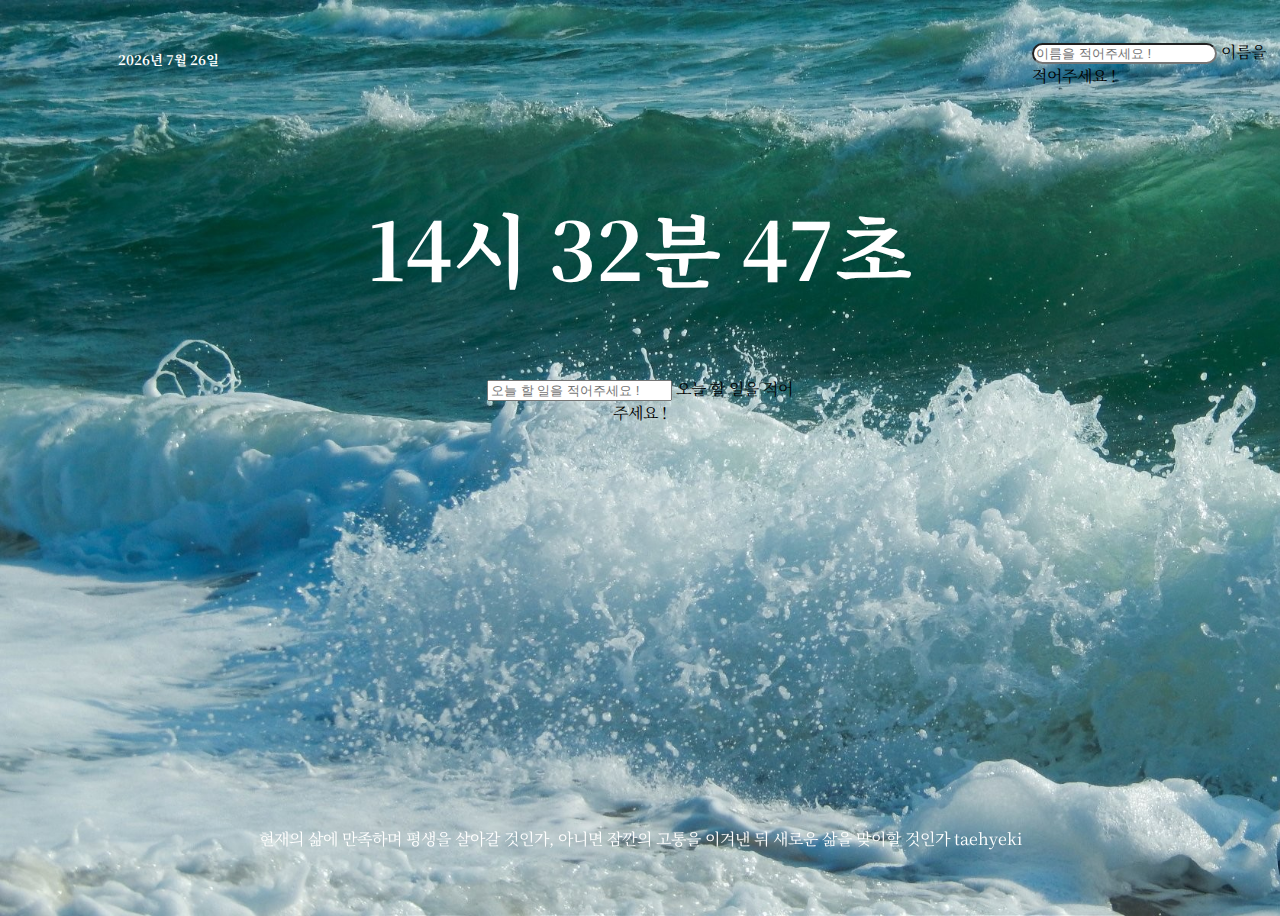
<file: index.html>
<!DOCTYPE html>
<html lang="en">
  <head>
    <meta charset="UTF-8" />
    <meta http-equiv="X-UA-Compatible" content="IE=edge" />
    <meta name="viewport" content="width=device-width, initial-scale=1.0" />
    <link rel="stylesheet" href="css/style.css" />
    <link
      href="https://cdn.jsdelivr.net/npm/bootstrap@5.1.3/dist/css/bootstrap.min.css"
      rel="stylesheet"
      integrity="sha384-1BmE4kWBq78iYhFldvKuhfTAU6auU8tT94WrHftjDbrCEXSU1oBoqyl2QvZ6jIW3"
      crossorigin="anonymous"
    />

    <style>
      @import url("https://fonts.googleapis.com/css2?family=Nanum+Myeongjo:wght@400;700;800&family=Noto+Serif+KR:wght@300;700&display=swap");
      body {
        font-family: "Noto Serif KR", serif;
        color: white;
      }
    </style>

    <title>Document</title>
  </head>
  <body>
    <nav>
      <div class="nav-wrapper">
        <div class="corona">
          <h5></h5>
          <p id="my_city_corona"></p>
          <p id="korea_corona"></p>
        </div>
        <div class="login">
          <div class="login-form">
            <form id="loginForm" class="hidden">
              <div class="form-floating mb-3">
                <input
                  type="text"
                  class="form-control"
                  id="username"
                  placeholder="이름을 적어주세요 !"
                  required
                  maxlength="15"
                />
                <label for="username">이름을 적어주세요 !</label>
              </div>
            </form>
          </div>
          <div class="greeting">
            <p id="welcome" class="hidden"></p>
          </div>
        </div>
      </div>
    </nav>
    <div class="main-wrapper">
      <div class="clock-wrapper">
        <h1 id="clock"></h1>
      </div>
      <div class="weather-wrapper">
        <div id="weather">
          <span></span>
          <span></span>
        </div>
        <div id="air">
          <span></span>
        </div>
      </div>
      <div class="todo-list">
        <form id="todo-form">
          <div class="form-floating mb-3">
            <input
              required
              type="text"
              class="form-control"
              placeholder="오늘 할 일을 적어주세요 !"
              required
              maxlength="20"
            />
            <label for="username">오늘 할 일을 적어주세요 !</label>
          </div>
        </form>
        <ul id="todo-list"></ul>
      </div>
    </div>
    <footer>
      <div id="quote">
        <span></span>
        <span></span>
      </div>
    </footer>

    <script src="js/greeting.js"></script>
    <script src="js/clock.js"></script>
    <script src="js/quotes.js"></script>
    <script src="js/background.js"></script>
    <script src="js/todo.js"></script>
    <script src="js/weather.js"></script>
    <script src="js/corona.js"></script>
  </body>
</html>
</file>
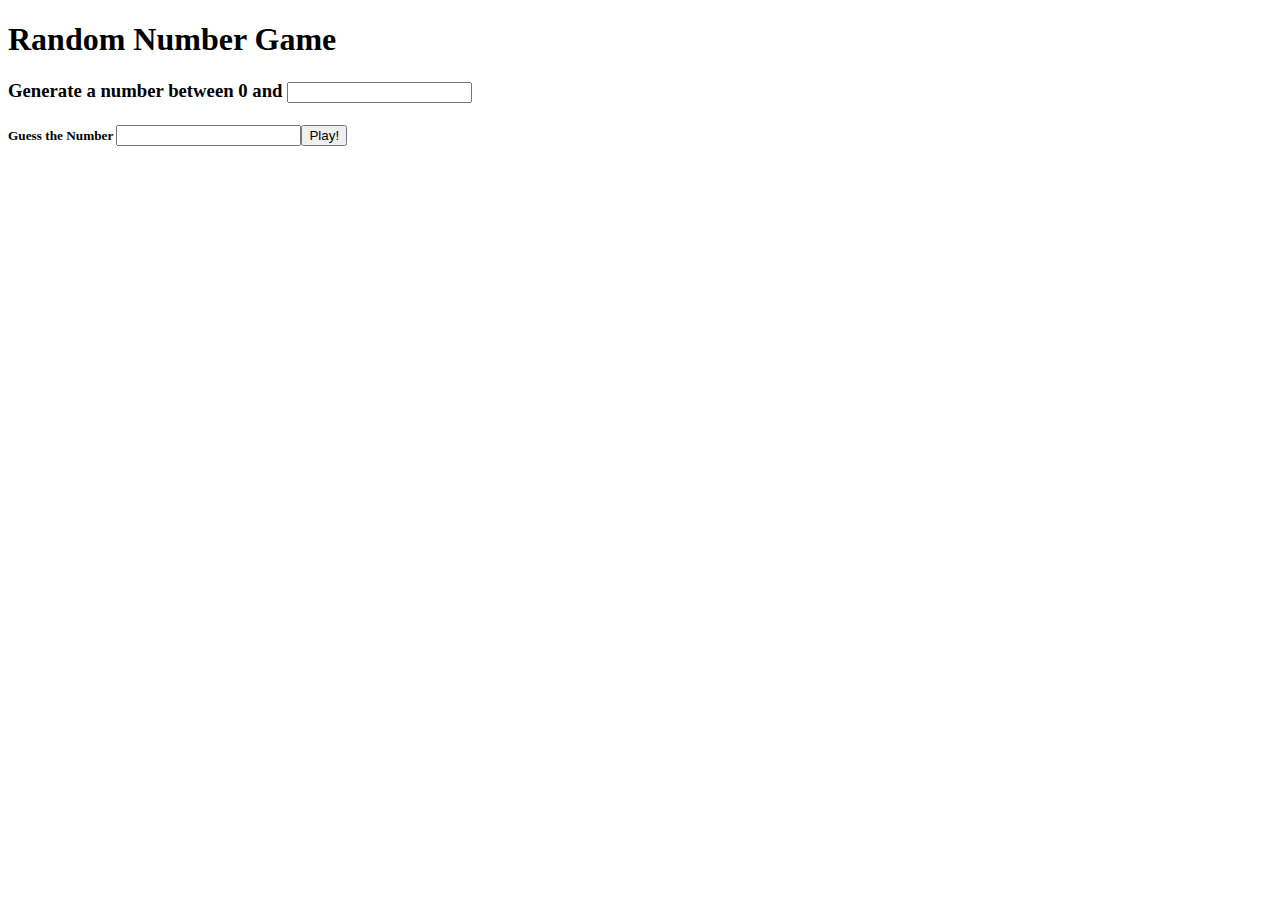
<file: challenge/challenge3/index.html>
<!DOCTYPE html>
<html>
  <head>
    <title>Vanilla Challenge</title>
    <meta charset="UTF-8" />
  </head>

  <body>
    <form id="ranForm">
      <h1>Random Number Game</h1>
      <h3 style="font-weight: bold">
        Generate a number between 0 and <input type="number" id="totalNum" />
      </h3>

      <h5>
        Guess the Number
        <input type="number" id="myNum" /><button id="submitBtn">Play!</button>
      </h5>
    </form>
    <div id="result"></div>
    <script src="index.js"></script>
  </body>
</html>
</file>
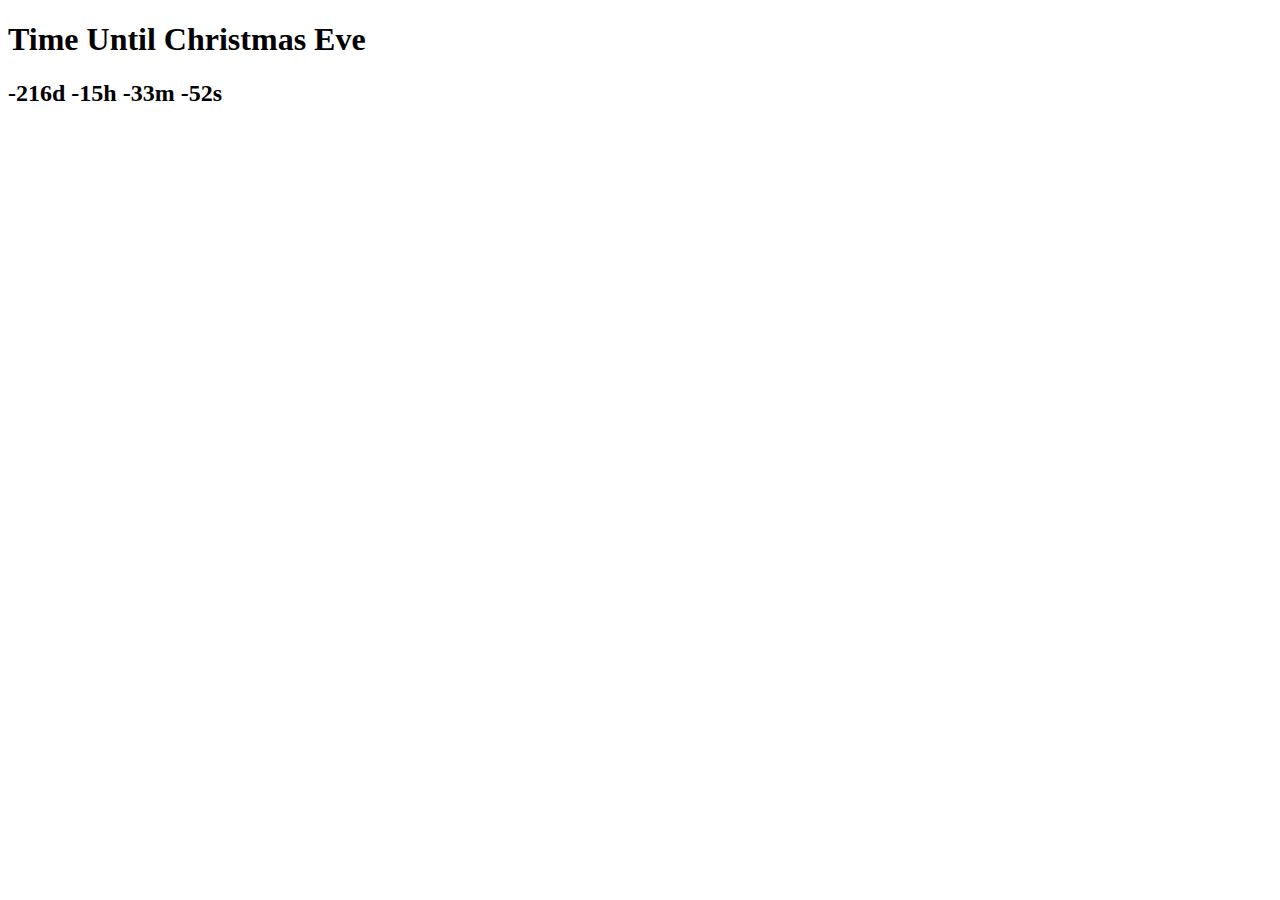
<file: challenge/challenge4/index.html>
<!DOCTYPE html>
<html>
  <head>
    <title>Time Until Christmas Eve<</title>
    <meta charset="UTF-8" />
  </head>
  <body>
    <h1>Time Until Christmas Eve</h1>
    <h2 class="js-clock"></h2>
    <script src="index.js"></script>
  </body>
</html>
</file>
<file: css/style.css>
body {
  font-family: "Noto Serif KR", serif;
  width: 100%;
  height: 100vh;
  background-repeat: no-repeat;
  background-size: cover;
}

.hidden {
  display: none;
}

.login-form {
  margin-top: 10px;
  margin-right: 10px;
}
.login-form input {
  border-radius: 20px;
}
.login-form label {
  color: black;
}
.nav-wrapper {
  display: flex;
  justify-content: space-between;

  height: 100px;
}
.login {
  width: 20%;

  display: flex;
  justify-content: center;
  align-items: center;
}
.corona {
  margin-top: 10px;
  display: flex;
  align-items: center;
  justify-content: center;
  flex-direction: column;
  width: 25%;
}
.corona p {
  padding: 2px;
  margin: 0;
}
#welcome {
  font-weight: bold;
}
#clock {
  font-size: 80px;
  font-weight: 700;
}
.main-wrapper {
  width: 50%;
  position: absolute;

  top: 15%;
  left: 50%;
  transform: translateX(-50%);
  height: 70vh;
  overflow-y: auto;
  display: flex;
  flex-direction: column;
  align-items: center;
}
.main-wrapper .clock-wrapper {
  text-align: center;
  margin-bottom: 10px;
}
.main-wrapper .weather-wrapper {
  text-align: center;
}
.main-wrapper .todo-list {
  text-align: center;

  width: 70%;
  display: flex;
  flex-direction: column;
  align-items: center;
}
.main-wrapper .todo-list form {
  width: 70%;
  margin-top: 10px;
}
.main-wrapper .todo-list ul {
  width: 100%;
  list-style: none;
}
.todo-list label {
  color: black;
}
.nav {
  position: fixed;
  top: 0;
  /* width: 100% */
  left: 0;
  right: 0;
}
footer {
  position: fixed;
  bottom: 0;
  /* width: 100% */
  left: 0;
  right: 0;
  text-align: center;
  padding: 50px;
}
li {
  display: flex;
  flex-direction: row;
  align-items: center;
  justify-content: space-between;
  margin-bottom: 5px;
  background-color: rgba(0, 0, 0, 0.5);
  border-radius: 5px;
  padding: 2px;
  padding-left: 5px;
}
.todo-list {
  overflow: auto;
}
</file>
